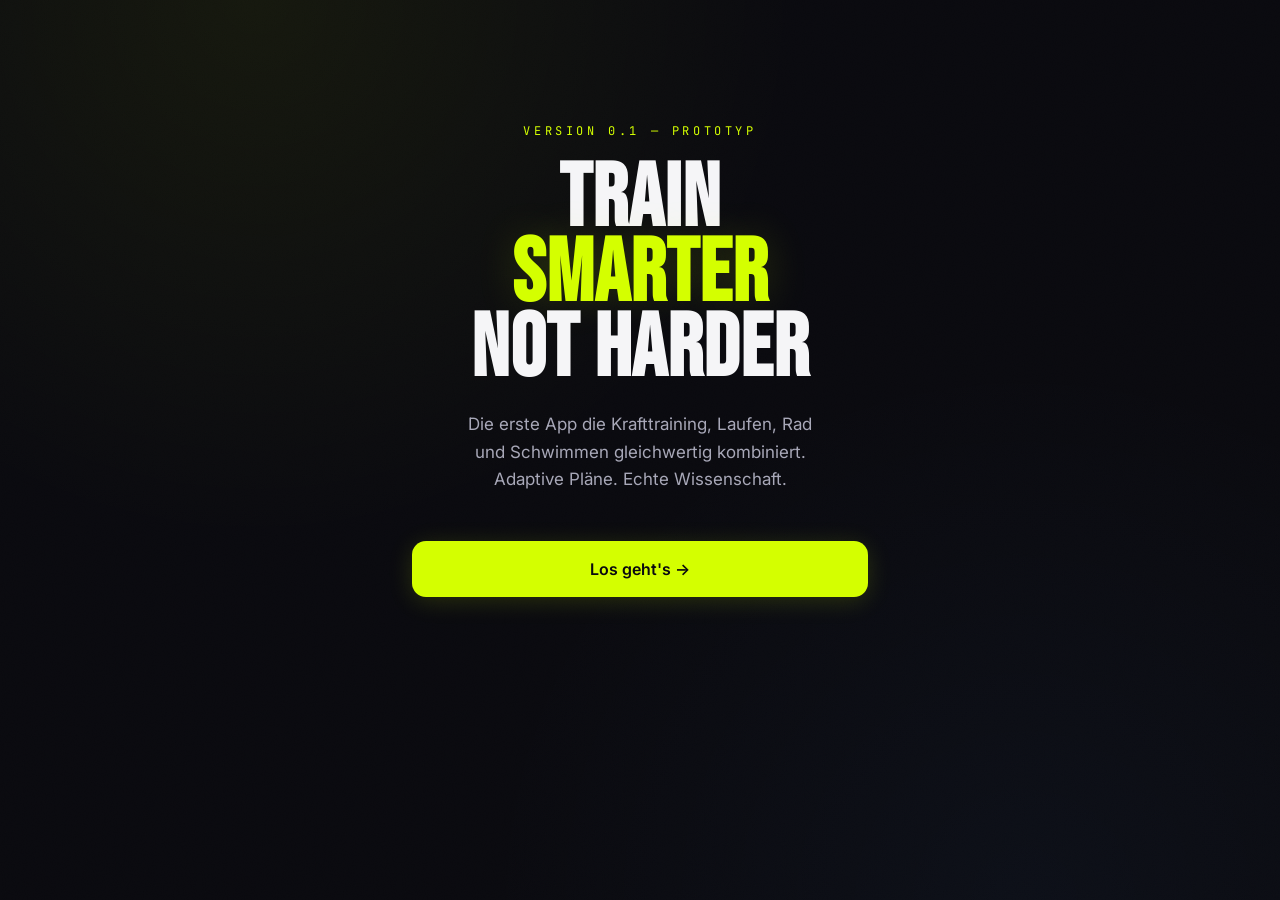
<file: index.html>
<!DOCTYPE html>
<html lang="de">
<head>
<meta charset="UTF-8">
<meta name="viewport" content="width=device-width, initial-scale=1.0">
<title>HYBRID — Training reimagined</title>
<link href="https://fonts.googleapis.com/css2?family=Bebas+Neue&family=Inter:wght@300;400;500;600;700;800;900&family=JetBrains+Mono:wght@400;500;700&display=swap" rel="stylesheet">
<link rel="stylesheet" href="styles.css">
</head>
<body>

<div class="app">
  <!-- Header (only visible after onboarding) -->
  <div id="header-section" class="hidden">
    <div class="header">
      <div class="logo">
        <span class="logo-dot"></span>
        HYBRID
      </div>
      <div class="header-actions">
        <button class="icon-btn" onclick="showSettings()" title="Settings">⚙</button>
      </div>
    </div>
  </div>

  <!-- Main content area -->
  <div id="content"></div>
</div>

<!-- Bottom nav (only visible after onboarding) -->
<div id="bottom-nav" class="bottom-nav hidden">
  <button class="nav-item active" data-tab="home" onclick="switchTab('home')">📅 Plan</button>
  <button class="nav-item" data-tab="stats" onclick="switchTab('stats')">📊 Stats</button>
  <button class="nav-item" data-tab="profile" onclick="switchTab('profile')">👤 Profil</button>
</div>

<script src="app.js"></script>
</body>
</html>
</file>
<file: styles.css>
:root {
  --bg-deep: #0a0a0f;
  --bg-card: #14141c;
  --bg-elevated: #1c1c28;
  --bg-input: #20202e;
  --border: #2a2a3a;
  --border-bright: #3d3d52;
  --text-primary: #f5f5f7;
  --text-secondary: #a8a8b8;
  --text-muted: #6b6b7d;
  --accent: #d4ff00;
  --accent-glow: rgba(212, 255, 0, 0.15);
  --accent-dim: rgba(212, 255, 0, 0.08);
  --danger: #ff4757;
  --warning: #ffa502;
  --success: #2ed573;
  --info: #54a0ff;
}

* {
  margin: 0;
  padding: 0;
  box-sizing: border-box;
}

html, body {
  font-family: 'Inter', sans-serif;
  background: var(--bg-deep);
  color: var(--text-primary);
  min-height: 100vh;
  overflow-x: hidden;
  -webkit-font-smoothing: antialiased;
}

body {
  background:
    radial-gradient(circle at 20% 0%, rgba(212, 255, 0, 0.06) 0%, transparent 40%),
    radial-gradient(circle at 80% 100%, rgba(84, 160, 255, 0.04) 0%, transparent 40%),
    var(--bg-deep);
}

/* === NOISE TEXTURE === */
body::before {
  content: '';
  position: fixed;
  inset: 0;
  pointer-events: none;
  z-index: 1;
  opacity: 0.4;
  background-image: url("data:image/svg+xml,%3Csvg xmlns='http://www.w3.org/2000/svg' width='200' height='200'%3E%3Cfilter id='n'%3E%3CfeTurbulence type='fractalNoise' baseFrequency='0.9' numOctaves='3' /%3E%3C/filter%3E%3Crect width='200' height='200' filter='url(%23n)' opacity='0.04'/%3E%3C/svg%3E");
}

/* === TYPOGRAPHY === */
.display { font-family: 'Bebas Neue', sans-serif; letter-spacing: 0.02em; }
.mono { font-family: 'JetBrains Mono', monospace; }

/* === LAYOUT === */
.app {
  position: relative;
  z-index: 2;
  max-width: 480px;
  margin: 0 auto;
  min-height: 100vh;
  padding: 0 24px;
  padding-bottom: 100px;
}

@media (min-width: 768px) {
  .app { max-width: 520px; padding: 0 32px 100px; }
}

/* === HEADER === */
.header {
  display: flex;
  align-items: center;
  justify-content: space-between;
  padding: 32px 0 24px;
  border-bottom: 1px solid var(--border);
  margin-bottom: 32px;
}

.logo {
  font-family: 'Bebas Neue', sans-serif;
  font-size: 28px;
  letter-spacing: 0.15em;
  color: var(--text-primary);
  display: flex;
  align-items: center;
  gap: 8px;
}

.logo-dot {
  width: 10px;
  height: 10px;
  background: var(--accent);
  border-radius: 50%;
  box-shadow: 0 0 16px var(--accent-glow);
  animation: pulse 2s ease-in-out infinite;
}

@keyframes pulse {
  0%, 100% { opacity: 1; transform: scale(1); }
  50% { opacity: 0.6; transform: scale(0.85); }
}

.header-actions {
  display: flex;
  gap: 8px;
}

.icon-btn {
  width: 38px;
  height: 38px;
  border-radius: 12px;
  background: var(--bg-card);
  border: 1px solid var(--border);
  display: flex;
  align-items: center;
  justify-content: center;
  cursor: pointer;
  color: var(--text-secondary);
  transition: all 0.2s;
}

.icon-btn:hover {
  background: var(--bg-elevated);
  color: var(--accent);
  border-color: var(--border-bright);
}

/* === ONBOARDING === */
.onboarding {
  padding-top: 40px;
  animation: fadeIn 0.4s ease;
}

@keyframes fadeIn {
  from { opacity: 0; transform: translateY(12px); }
  to { opacity: 1; transform: translateY(0); }
}

.progress-bar {
  height: 3px;
  background: var(--border);
  border-radius: 99px;
  margin-bottom: 40px;
  overflow: hidden;
}

.progress-fill {
  height: 100%;
  background: var(--accent);
  border-radius: 99px;
  transition: width 0.4s cubic-bezier(0.4, 0, 0.2, 1);
  box-shadow: 0 0 20px var(--accent-glow);
}

.step-label {
  font-family: 'JetBrains Mono', monospace;
  font-size: 11px;
  color: var(--text-muted);
  letter-spacing: 0.15em;
  text-transform: uppercase;
  margin-bottom: 16px;
}

.step-title {
  font-family: 'Bebas Neue', sans-serif;
  font-size: 48px;
  line-height: 1;
  letter-spacing: 0.01em;
  margin-bottom: 16px;
}

.step-title .accent { color: var(--accent); }

.step-desc {
  font-size: 16px;
  color: var(--text-secondary);
  line-height: 1.6;
  margin-bottom: 40px;
}

/* === HERO ONBOARDING === */
.hero-screen {
  min-height: 80vh;
  display: flex;
  flex-direction: column;
  justify-content: center;
  text-align: center;
  padding: 40px 0;
}

.hero-tag {
  font-family: 'JetBrains Mono', monospace;
  font-size: 12px;
  letter-spacing: 0.3em;
  color: var(--accent);
  margin-bottom: 24px;
}

.hero-title {
  font-family: 'Bebas Neue', sans-serif;
  font-size: 88px;
  line-height: 0.85;
  margin-bottom: 24px;
  letter-spacing: 0.01em;
}

.hero-title .accent {
  color: var(--accent);
  text-shadow: 0 0 40px var(--accent-glow);
}

.hero-desc {
  font-size: 17px;
  color: var(--text-secondary);
  line-height: 1.6;
  max-width: 360px;
  margin: 0 auto 48px;
}

/* === CHOICE CARDS === */
.choices {
  display: flex;
  flex-direction: column;
  gap: 12px;
  margin-bottom: 40px;
}

.choice {
  background: var(--bg-card);
  border: 2px solid var(--border);
  border-radius: 16px;
  padding: 20px 24px;
  cursor: pointer;
  transition: all 0.25s cubic-bezier(0.4, 0, 0.2, 1);
  display: flex;
  align-items: center;
  gap: 18px;
  text-align: left;
}

.choice:hover {
  border-color: var(--border-bright);
  background: var(--bg-elevated);
  transform: translateX(2px);
}

.choice.selected {
  border-color: var(--accent);
  background: linear-gradient(135deg, var(--accent-dim), transparent);
  box-shadow: 0 0 24px var(--accent-glow);
}

.choice-icon {
  font-size: 28px;
  flex-shrink: 0;
}

.choice-content { flex: 1; }

.choice-title {
  font-size: 16px;
  font-weight: 600;
  margin-bottom: 4px;
}

.choice-sub {
  font-size: 13px;
  color: var(--text-secondary);
}

.choice-check {
  width: 22px;
  height: 22px;
  border-radius: 50%;
  border: 2px solid var(--border);
  display: flex;
  align-items: center;
  justify-content: center;
  flex-shrink: 0;
  transition: all 0.2s;
}

.choice.selected .choice-check {
  background: var(--accent);
  border-color: var(--accent);
}

.choice.selected .choice-check::after {
  content: '✓';
  color: var(--bg-deep);
  font-weight: 700;
  font-size: 14px;
}

/* === SLIDER === */
.slider-container {
  background: var(--bg-card);
  border: 1px solid var(--border);
  border-radius: 16px;
  padding: 24px;
  margin-bottom: 24px;
}

.slider-row {
  display: flex;
  align-items: center;
  justify-content: space-between;
  margin-bottom: 16px;
}

.slider-label {
  display: flex;
  align-items: center;
  gap: 12px;
  font-size: 15px;
  font-weight: 500;
}

.slider-emoji { font-size: 22px; }

.slider-value {
  font-family: 'Bebas Neue', sans-serif;
  font-size: 32px;
  color: var(--accent);
  min-width: 56px;
  text-align: right;
}

.slider-value-label {
  font-family: 'JetBrains Mono', monospace;
  font-size: 11px;
  color: var(--text-muted);
  margin-left: 4px;
}

input[type="range"] {
  -webkit-appearance: none;
  appearance: none;
  width: 100%;
  height: 6px;
  background: var(--bg-input);
  border-radius: 99px;
  outline: none;
  cursor: pointer;
}

input[type="range"]::-webkit-slider-thumb {
  -webkit-appearance: none;
  appearance: none;
  width: 22px;
  height: 22px;
  background: var(--accent);
  border-radius: 50%;
  cursor: pointer;
  box-shadow: 0 0 16px var(--accent-glow);
  transition: transform 0.15s;
}

input[type="range"]::-webkit-slider-thumb:hover {
  transform: scale(1.15);
}

input[type="range"]::-moz-range-thumb {
  width: 22px;
  height: 22px;
  background: var(--accent);
  border-radius: 50%;
  cursor: pointer;
  border: none;
  box-shadow: 0 0 16px var(--accent-glow);
}

/* === BUTTONS === */
.btn {
  width: 100%;
  padding: 18px 24px;
  border-radius: 14px;
  border: none;
  font-family: 'Inter', sans-serif;
  font-weight: 600;
  font-size: 16px;
  cursor: pointer;
  transition: all 0.2s;
  display: flex;
  align-items: center;
  justify-content: center;
  gap: 8px;
}

.btn-primary {
  background: var(--accent);
  color: var(--bg-deep);
  box-shadow: 0 4px 24px var(--accent-glow);
}

.btn-primary:hover:not(:disabled) {
  transform: translateY(-2px);
  box-shadow: 0 8px 32px rgba(212, 255, 0, 0.3);
}

.btn-primary:disabled {
  opacity: 0.4;
  cursor: not-allowed;
}

.btn-secondary {
  background: var(--bg-card);
  color: var(--text-primary);
  border: 1px solid var(--border);
}

.btn-secondary:hover {
  background: var(--bg-elevated);
  border-color: var(--border-bright);
}

.btn-ghost {
  background: transparent;
  color: var(--text-secondary);
}

.btn-ghost:hover {
  color: var(--text-primary);
}

.btn-row {
  display: flex;
  gap: 12px;
}

/* === DASHBOARD === */
.dashboard-greeting {
  margin-bottom: 24px;
}

.greeting-tag {
  font-family: 'JetBrains Mono', monospace;
  font-size: 11px;
  color: var(--text-muted);
  letter-spacing: 0.2em;
  text-transform: uppercase;
  margin-bottom: 8px;
}

.greeting-text {
  font-family: 'Bebas Neue', sans-serif;
  font-size: 40px;
  line-height: 1;
}

.greeting-text .accent { color: var(--accent); }

/* === STATS BAR === */
.stats-bar {
  display: grid;
  grid-template-columns: repeat(3, 1fr);
  gap: 12px;
  margin-bottom: 32px;
}

.stat {
  background: var(--bg-card);
  border: 1px solid var(--border);
  border-radius: 14px;
  padding: 16px;
  text-align: center;
}

.stat-value {
  font-family: 'Bebas Neue', sans-serif;
  font-size: 28px;
  color: var(--text-primary);
  line-height: 1;
}

.stat-value.accent { color: var(--accent); }

.stat-label {
  font-family: 'JetBrains Mono', monospace;
  font-size: 9px;
  color: var(--text-muted);
  letter-spacing: 0.15em;
  text-transform: uppercase;
  margin-top: 6px;
}

/* === CHECK-IN CARD === */
.checkin-card {
  background: linear-gradient(135deg, var(--accent-dim), transparent);
  border: 1px solid var(--accent);
  border-radius: 16px;
  padding: 20px;
  margin-bottom: 24px;
  cursor: pointer;
  transition: all 0.2s;
}

.checkin-card:hover {
  background: linear-gradient(135deg, var(--accent-glow), transparent);
}

.checkin-row {
  display: flex;
  align-items: center;
  justify-content: space-between;
}

.checkin-label {
  font-family: 'JetBrains Mono', monospace;
  font-size: 11px;
  color: var(--accent);
  letter-spacing: 0.2em;
  text-transform: uppercase;
  margin-bottom: 6px;
}

.checkin-text {
  font-size: 15px;
  font-weight: 500;
}

.checkin-arrow {
  color: var(--accent);
  font-size: 20px;
}

.checkin-status-row {
  display: flex;
  gap: 8px;
  margin-top: 14px;
}

.checkin-pill {
  padding: 6px 12px;
  background: var(--bg-deep);
  border: 1px solid var(--border);
  border-radius: 99px;
  font-size: 12px;
  font-family: 'JetBrains Mono', monospace;
  color: var(--text-secondary);
}

/* === SECTION HEADER === */
.section-header {
  display: flex;
  align-items: center;
  justify-content: space-between;
  margin-bottom: 16px;
}

.section-title {
  font-family: 'Bebas Neue', sans-serif;
  font-size: 22px;
  letter-spacing: 0.05em;
}

.section-action {
  font-family: 'JetBrains Mono', monospace;
  font-size: 11px;
  color: var(--accent);
  letter-spacing: 0.15em;
  text-transform: uppercase;
  cursor: pointer;
  background: none;
  border: none;
}

/* === WEEK DAYS === */
.week-grid {
  display: grid;
  grid-template-columns: repeat(7, 1fr);
  gap: 6px;
  margin-bottom: 20px;
}

.day-cell {
  background: var(--bg-card);
  border: 1px solid var(--border);
  border-radius: 10px;
  padding: 10px 4px;
  text-align: center;
  cursor: pointer;
  transition: all 0.2s;
  position: relative;
}

.day-cell:hover {
  background: var(--bg-elevated);
}

.day-cell.active {
  border-color: var(--accent);
  background: var(--accent-dim);
}

.day-cell.today {
  border-color: var(--accent);
}

.day-cell.today::before {
  content: '';
  position: absolute;
  top: 4px;
  right: 4px;
  width: 6px;
  height: 6px;
  background: var(--accent);
  border-radius: 50%;
  box-shadow: 0 0 8px var(--accent-glow);
}

.day-name {
  font-family: 'JetBrains Mono', monospace;
  font-size: 10px;
  color: var(--text-muted);
  text-transform: uppercase;
  margin-bottom: 4px;
}

.day-num {
  font-family: 'Bebas Neue', sans-serif;
  font-size: 18px;
  margin-bottom: 6px;
}

.day-dot {
  width: 5px;
  height: 5px;
  border-radius: 50%;
  margin: 0 auto;
  background: transparent;
}

.day-dot.has-workout { background: var(--accent); }
.day-dot.completed { background: var(--success); }

/* === WORKOUT CARDS === */
.workout-list {
  display: flex;
  flex-direction: column;
  gap: 12px;
  margin-bottom: 32px;
}

.workout-card {
  background: var(--bg-card);
  border: 1px solid var(--border);
  border-radius: 16px;
  padding: 18px 20px;
  cursor: pointer;
  transition: all 0.2s;
  position: relative;
  overflow: hidden;
}

.workout-card::before {
  content: '';
  position: absolute;
  left: 0;
  top: 0;
  bottom: 0;
  width: 4px;
  background: var(--accent);
}

.workout-card.kraft::before { background: #ff6b9d; }
.workout-card.lauf::before { background: var(--accent); }
.workout-card.rad::before { background: var(--info); }
.workout-card.schwimm::before { background: #54e0ff; }
.workout-card.rest::before { background: var(--text-muted); }
.workout-card.mobility::before { background: var(--warning); }

.workout-card:hover {
  background: var(--bg-elevated);
  transform: translateX(2px);
}

.workout-card.completed {
  opacity: 0.6;
}

.workout-card.completed .workout-title {
  text-decoration: line-through;
}

.workout-row {
  display: flex;
  align-items: center;
  justify-content: space-between;
  gap: 16px;
}

.workout-info { flex: 1; min-width: 0; }

.workout-meta {
  display: flex;
  align-items: center;
  gap: 8px;
  margin-bottom: 6px;
}

.workout-type {
  font-family: 'JetBrains Mono', monospace;
  font-size: 10px;
  letter-spacing: 0.2em;
  text-transform: uppercase;
  color: var(--text-muted);
}

.workout-type.kraft { color: #ff6b9d; }
.workout-type.lauf { color: var(--accent); }
.workout-type.rad { color: var(--info); }
.workout-type.schwimm { color: #54e0ff; }
.workout-type.mobility { color: var(--warning); }

.workout-time {
  font-family: 'JetBrains Mono', monospace;
  font-size: 10px;
  color: var(--text-muted);
}

.workout-title {
  font-size: 16px;
  font-weight: 600;
  margin-bottom: 4px;
}

.workout-desc {
  font-size: 13px;
  color: var(--text-secondary);
  display: flex;
  gap: 12px;
  flex-wrap: wrap;
}

.workout-detail-pill {
  background: var(--bg-deep);
  padding: 3px 8px;
  border-radius: 6px;
  font-family: 'JetBrains Mono', monospace;
  font-size: 11px;
}

.workout-action {
  display: flex;
  align-items: center;
  justify-content: center;
  width: 40px;
  height: 40px;
  border-radius: 12px;
  background: var(--bg-deep);
  color: var(--accent);
  font-size: 18px;
  flex-shrink: 0;
}

.workout-card.completed .workout-action {
  color: var(--success);
}

/* === BOTTOM NAV === */
.bottom-nav {
  position: fixed;
  bottom: 16px;
  left: 50%;
  transform: translateX(-50%);
  background: var(--bg-elevated);
  border: 1px solid var(--border);
  border-radius: 99px;
  padding: 6px;
  display: flex;
  gap: 4px;
  z-index: 100;
  box-shadow: 0 12px 40px rgba(0, 0, 0, 0.4);
  backdrop-filter: blur(20px);
}

.nav-item {
  background: transparent;
  border: none;
  padding: 12px 20px;
  border-radius: 99px;
  color: var(--text-muted);
  font-size: 13px;
  font-weight: 500;
  cursor: pointer;
  transition: all 0.2s;
  font-family: 'Inter', sans-serif;
  display: flex;
  align-items: center;
  gap: 8px;
}

.nav-item.active {
  background: var(--accent);
  color: var(--bg-deep);
  font-weight: 600;
}

.nav-item:not(.active):hover {
  color: var(--text-primary);
}

/* === MODAL === */
.modal-overlay {
  position: fixed;
  inset: 0;
  background: rgba(0, 0, 0, 0.7);
  backdrop-filter: blur(8px);
  z-index: 200;
  display: flex;
  align-items: flex-end;
  justify-content: center;
  animation: fadeIn 0.2s;
  padding: 0;
}

@media (min-width: 600px) {
  .modal-overlay {
    align-items: center;
    padding: 24px;
  }
}

.modal {
  background: var(--bg-card);
  border-radius: 24px 24px 0 0;
  width: 100%;
  max-width: 520px;
  max-height: 85vh;
  overflow-y: auto;
  border: 1px solid var(--border);
  border-bottom: none;
  animation: slideUp 0.3s cubic-bezier(0.4, 0, 0.2, 1);
}

@media (min-width: 600px) {
  .modal {
    border-radius: 24px;
    border-bottom: 1px solid var(--border);
  }
}

@keyframes slideUp {
  from { transform: translateY(100%); }
  to { transform: translateY(0); }
}

.modal-header {
  position: sticky;
  top: 0;
  background: var(--bg-card);
  padding: 20px 24px 16px;
  border-bottom: 1px solid var(--border);
  display: flex;
  align-items: center;
  justify-content: space-between;
  z-index: 1;
}

.modal-title {
  font-family: 'Bebas Neue', sans-serif;
  font-size: 28px;
  letter-spacing: 0.03em;
}

.modal-close {
  width: 32px;
  height: 32px;
  border-radius: 10px;
  background: var(--bg-elevated);
  border: 1px solid var(--border);
  color: var(--text-secondary);
  cursor: pointer;
  display: flex;
  align-items: center;
  justify-content: center;
  font-size: 16px;
}

.modal-body { padding: 24px; }

.modal-handle {
  width: 40px;
  height: 4px;
  background: var(--border);
  border-radius: 99px;
  margin: 8px auto 0;
}

/* === EXERCISE TRACKING === */
.exercise-card {
  background: var(--bg-elevated);
  border: 1px solid var(--border);
  border-radius: 14px;
  margin-bottom: 12px;
  overflow: hidden;
}

.exercise-header {
  padding: 16px 18px;
  display: flex;
  align-items: center;
  justify-content: space-between;
  cursor: pointer;
}

.exercise-name {
  font-size: 15px;
  font-weight: 600;
}

.exercise-meta {
  font-family: 'JetBrains Mono', monospace;
  font-size: 11px;
  color: var(--text-muted);
  margin-top: 4px;
}

.exercise-progress {
  font-family: 'JetBrains Mono', monospace;
  font-size: 12px;
  color: var(--accent);
}

.set-grid {
  padding: 0 18px 16px;
  display: flex;
  flex-direction: column;
  gap: 8px;
}

.set-num {
  font-family: 'JetBrains Mono', monospace;
  font-size: 13px;
  color: var(--text-muted);
  text-align: center;
}

.set-input {
  background: var(--bg-deep);
  border: 1px solid var(--border);
  border-radius: 8px;
  padding: 10px 12px;
  color: var(--text-primary);
  font-family: 'JetBrains Mono', monospace;
  font-size: 14px;
  text-align: center;
  width: 100%;
  outline: none;
  transition: border-color 0.15s;
}

.set-input:focus {
  border-color: var(--accent);
}

.set-input::placeholder {
  color: var(--text-muted);
}

.set-check {
  width: 36px;
  height: 36px;
  border-radius: 10px;
  background: var(--bg-deep);
  border: 1px solid var(--border);
  cursor: pointer;
  display: flex;
  align-items: center;
  justify-content: center;
  color: var(--text-muted);
  transition: all 0.15s;
}

.set-check.checked {
  background: var(--accent);
  border-color: var(--accent);
  color: var(--bg-deep);
}

/* === CARDIO TRACKING === */
.cardio-tracker {
  background: var(--bg-elevated);
  border: 1px solid var(--border);
  border-radius: 14px;
  padding: 24px;
  text-align: center;
  margin-bottom: 16px;
}

.cardio-grid {
  display: grid;
  grid-template-columns: 1fr 1fr;
  gap: 16px;
  margin-top: 24px;
}

.cardio-input-group {
  text-align: left;
}

.cardio-input-label {
  font-family: 'JetBrains Mono', monospace;
  font-size: 11px;
  color: var(--text-muted);
  text-transform: uppercase;
  letter-spacing: 0.15em;
  margin-bottom: 8px;
}

.cardio-input {
  background: var(--bg-deep);
  border: 1px solid var(--border);
  border-radius: 10px;
  padding: 14px 16px;
  font-family: 'JetBrains Mono', monospace;
  font-size: 18px;
  color: var(--text-primary);
  width: 100%;
  outline: none;
}

.cardio-input:focus {
  border-color: var(--accent);
}

/* === EMPTY STATE === */
.empty-state {
  text-align: center;
  padding: 60px 24px;
  color: var(--text-muted);
}

.empty-icon {
  font-size: 48px;
  margin-bottom: 16px;
  opacity: 0.5;
}

/* === STATS PAGE === */
.stat-card-big {
  background: var(--bg-card);
  border: 1px solid var(--border);
  border-radius: 16px;
  padding: 20px;
  margin-bottom: 12px;
}

.stat-card-row {
  display: flex;
  align-items: center;
  justify-content: space-between;
  margin-bottom: 12px;
}

.stat-card-label {
  font-family: 'JetBrains Mono', monospace;
  font-size: 11px;
  color: var(--text-muted);
  letter-spacing: 0.2em;
  text-transform: uppercase;
}

.stat-card-value {
  font-family: 'Bebas Neue', sans-serif;
  font-size: 36px;
  color: var(--accent);
  line-height: 1;
}

.bar-chart {
  display: flex;
  align-items: flex-end;
  gap: 6px;
  height: 60px;
  margin-top: 8px;
}

.bar-item {
  flex: 1;
  display: flex;
  flex-direction: column;
  align-items: center;
  gap: 4px;
}

.bar {
  width: 100%;
  background: var(--bg-elevated);
  border-radius: 4px 4px 0 0;
  position: relative;
  min-height: 4px;
}

.bar.kraft { background: #ff6b9d; }
.bar.lauf { background: var(--accent); }
.bar.rad { background: var(--info); }
.bar.rest { background: var(--bg-elevated); }

.bar-label {
  font-family: 'JetBrains Mono', monospace;
  font-size: 9px;
  color: var(--text-muted);
}

/* === HIDDEN === */
.hidden { display: none !important; }

/* === LOADER === */
.loader {
  display: flex;
  align-items: center;
  justify-content: center;
  padding: 60px 0;
  flex-direction: column;
  gap: 16px;
}

.spinner {
  width: 32px;
  height: 32px;
  border: 3px solid var(--border);
  border-top-color: var(--accent);
  border-radius: 50%;
  animation: spin 0.8s linear infinite;
}

@keyframes spin {
  to { transform: rotate(360deg); }
}

/* === TOAST === */
.toast {
  position: fixed;
  top: 20px;
  left: 50%;
  transform: translateX(-50%);
  background: var(--bg-elevated);
  border: 1px solid var(--accent);
  color: var(--text-primary);
  padding: 12px 24px;
  border-radius: 99px;
  font-size: 14px;
  font-weight: 500;
  z-index: 300;
  box-shadow: 0 8px 32px rgba(0, 0, 0, 0.4);
  animation: toastIn 0.3s, toastOut 0.3s 2.5s forwards;
}

@keyframes toastIn {
  from { opacity: 0; transform: translate(-50%, -10px); }
  to { opacity: 1; transform: translate(-50%, 0); }
}

@keyframes toastOut {
  to { opacity: 0; transform: translate(-50%, -10px); }
}

/* === MOOD SELECTOR === */
.mood-grid {
  display: grid;
  grid-template-columns: repeat(5, 1fr);
  gap: 8px;
  margin: 16px 0 24px;
}

.mood-item {
  background: var(--bg-elevated);
  border: 2px solid var(--border);
  border-radius: 14px;
  padding: 14px 4px;
  cursor: pointer;
  text-align: center;
  transition: all 0.2s;
}

.mood-item:hover {
  border-color: var(--border-bright);
}

.mood-item.selected {
  border-color: var(--accent);
  background: var(--accent-dim);
}

.mood-emoji {
  font-size: 24px;
  margin-bottom: 4px;
}

.mood-label {
  font-family: 'JetBrains Mono', monospace;
  font-size: 9px;
  color: var(--text-muted);
  text-transform: uppercase;
  letter-spacing: 0.1em;
}

/* === SECTION === */
.section {
  margin-bottom: 32px;
}

/* === EXERCISE LIST IN MODAL === */
.exercises-summary {
  background: var(--bg-elevated);
  border-radius: 12px;
  padding: 16px;
  margin-bottom: 16px;
}

.summary-stat {
  display: flex;
  justify-content: space-between;
  padding: 6px 0;
  font-size: 13px;
}

.summary-stat-label { color: var(--text-secondary); }
.summary-stat-value { color: var(--text-primary); font-weight: 600; font-family: 'JetBrains Mono', monospace; }

/* === WORKOUT EDITING === */

/* set-row now has 5 columns (added remove button) */
.set-row {
  display: grid;
  grid-template-columns: 36px 1fr 1fr 36px 36px;
  gap: 8px;
  align-items: center;
}

.set-headers {
  display: grid;
  grid-template-columns: 36px 1fr 1fr 36px 36px;
  gap: 8px;
  padding: 0 18px 8px;
  font-family: 'JetBrains Mono', monospace;
  font-size: 10px;
  color: var(--text-muted);
  text-transform: uppercase;
  letter-spacing: 0.1em;
  text-align: center;
}

.set-remove-btn {
  width: 36px;
  height: 36px;
  border-radius: 10px;
  background: transparent;
  border: 1px solid var(--border);
  color: var(--danger);
  font-size: 18px;
  cursor: pointer;
  display: flex;
  align-items: center;
  justify-content: center;
  flex-shrink: 0;
  transition: all 0.15s;
  line-height: 1;
  padding: 0;
}

.set-remove-btn:hover:not(.disabled) {
  background: rgba(255, 71, 87, 0.1);
  border-color: var(--danger);
}

.set-remove-btn.disabled {
  opacity: 0.25;
  cursor: default;
}

.add-set-btn {
  width: calc(100% - 36px);
  margin: 8px 18px 16px;
  padding: 10px;
  background: transparent;
  border: 1px dashed var(--border);
  border-radius: 10px;
  color: var(--text-muted);
  font-family: 'Inter', sans-serif;
  font-size: 13px;
  cursor: pointer;
  transition: all 0.15s;
  text-align: center;
  min-height: 44px;
}

.add-set-btn:hover {
  border-color: var(--accent);
  color: var(--accent);
}

.add-exercise-btn {
  width: 100%;
  padding: 14px;
  background: transparent;
  border: 1px dashed var(--border-bright);
  border-radius: 14px;
  color: var(--text-secondary);
  font-family: 'Inter', sans-serif;
  font-size: 15px;
  font-weight: 500;
  cursor: pointer;
  transition: all 0.2s;
  margin-top: 8px;
  margin-bottom: 8px;
  min-height: 52px;
}

.add-exercise-btn:hover {
  border-color: var(--accent);
  color: var(--accent);
  background: var(--accent-dim);
}

.ex-menu-btn {
  min-width: 44px;
  min-height: 44px;
  background: transparent;
  border: 1px solid var(--border);
  border-radius: 10px;
  color: var(--text-secondary);
  font-size: 18px;
  cursor: pointer;
  display: flex;
  align-items: center;
  justify-content: center;
  letter-spacing: 0.05em;
  transition: all 0.15s;
  padding: 0;
  flex-shrink: 0;
}

.ex-menu-btn:hover {
  background: var(--bg-elevated);
  color: var(--accent);
  border-color: var(--border-bright);
}

.exercise-note-display {
  margin: 0 18px 8px;
  padding: 8px 12px;
  background: var(--bg-deep);
  border-left: 3px solid var(--accent);
  border-radius: 0 8px 8px 0;
  font-size: 13px;
  color: var(--text-secondary);
  font-style: italic;
}

/* Exercise picker rows (used in swap + retro logger) */
.exercise-pick-row {
  display: flex;
  align-items: center;
  justify-content: space-between;
  padding: 14px 16px;
  background: var(--bg-elevated);
  border: 1px solid var(--border);
  border-radius: 12px;
  cursor: pointer;
  transition: all 0.15s;
  min-height: 56px;
}

.exercise-pick-row:hover {
  border-color: var(--accent);
  background: var(--accent-dim);
}

/* Date input theming */
input[type="date"] {
  color-scheme: dark;
}

/* Week navigation */
.week-nav {
  display: flex;
  align-items: center;
  justify-content: space-between;
  margin: 0 0 12px;
  gap: 8px;
}

.week-nav-label {
  flex: 1;
  text-align: center;
  font-family: 'JetBrains Mono', monospace;
  font-size: 12px;
  color: var(--text-secondary);
  letter-spacing: 0.1em;
  text-transform: uppercase;
}

.week-nav-btn {
  min-width: 44px;
  min-height: 44px;
  background: var(--bg-elevated);
  border: 1px solid var(--border);
  border-radius: 10px;
  color: var(--text-primary);
  font-size: 18px;
  cursor: pointer;
  display: flex;
  align-items: center;
  justify-content: center;
  transition: all 0.15s;
}

.week-nav-btn:hover:not(:disabled) {
  border-color: var(--accent);
  color: var(--accent);
}

.week-nav-btn:disabled {
  opacity: 0.3;
  cursor: default;
}

/* Training day pills (onboarding + profile edit) */
.training-days-grid {
  display: grid;
  grid-template-columns: repeat(7, 1fr);
  gap: 8px;
  margin: 16px 0;
}

.day-pill {
  display: flex;
  align-items: center;
  justify-content: center;
  padding: 10px 4px;
  background: var(--bg-elevated);
  border: 1px solid var(--border);
  border-radius: 10px;
  font-family: 'JetBrains Mono', monospace;
  font-size: 12px;
  font-weight: 600;
  color: var(--text-secondary);
  cursor: pointer;
  transition: all 0.15s;
  user-select: none;
}

.day-pill.selected {
  background: var(--accent-dim);
  border-color: var(--accent);
  color: var(--accent);
}

.day-pill:hover {
  border-color: var(--border-bright);
}

/* Profile card edit header */
.profile-card-header {
  display: flex;
  align-items: center;
  justify-content: space-between;
  margin-bottom: 4px;
}

.profile-edit-btn {
  background: none;
  border: 1px solid var(--border);
  border-radius: 8px;
  color: var(--text-muted);
  font-size: 14px;
  padding: 4px 10px;
  cursor: pointer;
  transition: all 0.15s;
  min-height: 32px;
}

.profile-edit-btn:hover {
  border-color: var(--accent);
  color: var(--accent);
}

/* ── Phase Indicator ──────────────────────────────────────────────────── */
.phase-indicator {
  display: flex;
  align-items: center;
  gap: 12px;
  padding: 10px 14px;
  border-radius: 12px;
  border: 1px solid var(--border);
  margin-bottom: 8px;
  background: var(--bg-elevated);
}

.phase-badge {
  font-family: 'JetBrains Mono', monospace;
  font-size: 11px;
  font-weight: 700;
  letter-spacing: 0.12em;
  padding: 4px 10px;
  border-radius: 20px;
  color: #000;
  white-space: nowrap;
  flex-shrink: 0;
}

.phase-text {
  font-size: 13px;
  color: var(--text-secondary);
}

/* Phase timeline bar */
.phase-timeline {
  display: flex;
  gap: 3px;
  border-radius: 8px;
  overflow: hidden;
  margin-bottom: 12px;
  height: 28px;
}

.timeline-seg {
  display: flex;
  align-items: center;
  justify-content: center;
  min-width: 0;
  overflow: hidden;
  border-radius: 4px;
  transition: flex 0.2s;
}

.timeline-seg.active {
  flex: 2;
}

.timeline-seg-label {
  font-family: 'JetBrains Mono', monospace;
  font-size: 9px;
  font-weight: 700;
  letter-spacing: 0.1em;
  color: #fff;
  white-space: nowrap;
  overflow: hidden;
  text-overflow: ellipsis;
  padding: 0 6px;
}

/* ── Race Setup (onboarding + modal) ─────────────────────────────────── */
.race-section-label {
  font-family: 'JetBrains Mono', monospace;
  font-size: 11px;
  letter-spacing: 0.15em;
  color: var(--text-muted);
  text-transform: uppercase;
  margin-bottom: 10px;
}

.race-type-grid {
  display: grid;
  grid-template-columns: repeat(2, 1fr);
  gap: 8px;
  margin-bottom: 4px;
}

.race-type-option {
  padding: 10px 12px;
  background: var(--bg-elevated);
  border: 1px solid var(--border);
  border-radius: 10px;
  font-size: 13px;
  font-weight: 600;
  color: var(--text-secondary);
  cursor: pointer;
  transition: all 0.15s;
  text-align: center;
  user-select: none;
}

.race-type-option.selected {
  background: var(--accent-dim);
  border-color: var(--accent);
  color: var(--accent);
}

.race-type-option:hover {
  border-color: var(--border-bright);
}

/* Time input row (hh:mm:ss) */
.time-input-row {
  display: flex;
  align-items: center;
  gap: 4px;
  margin-bottom: 4px;
}

.time-input {
  flex: 1;
  background: var(--bg-deep);
  border: 1px solid var(--border);
  border-radius: 10px;
  padding: 12px 8px;
  font-family: 'JetBrains Mono', monospace;
  font-size: 20px;
  color: var(--text-primary);
  outline: none;
  text-align: center;
  -moz-appearance: textfield;
}

.time-input::-webkit-inner-spin-button,
.time-input::-webkit-outer-spin-button { -webkit-appearance: none; }

.time-input:focus { border-color: var(--accent); }

.time-sep {
  font-family: 'JetBrains Mono', monospace;
  font-size: 22px;
  color: var(--text-muted);
  flex-shrink: 0;
}

/* Race card in profile */
.race-card {
  background: var(--bg-elevated);
}

/* Brick workout colour (uses rad colour class) */
.workout-card.brick {
  border-left-color: #9b59b6;
}

.workout-type.brick {
  background: #9b59b625;
  color: #9b59b6;
}
</file>
